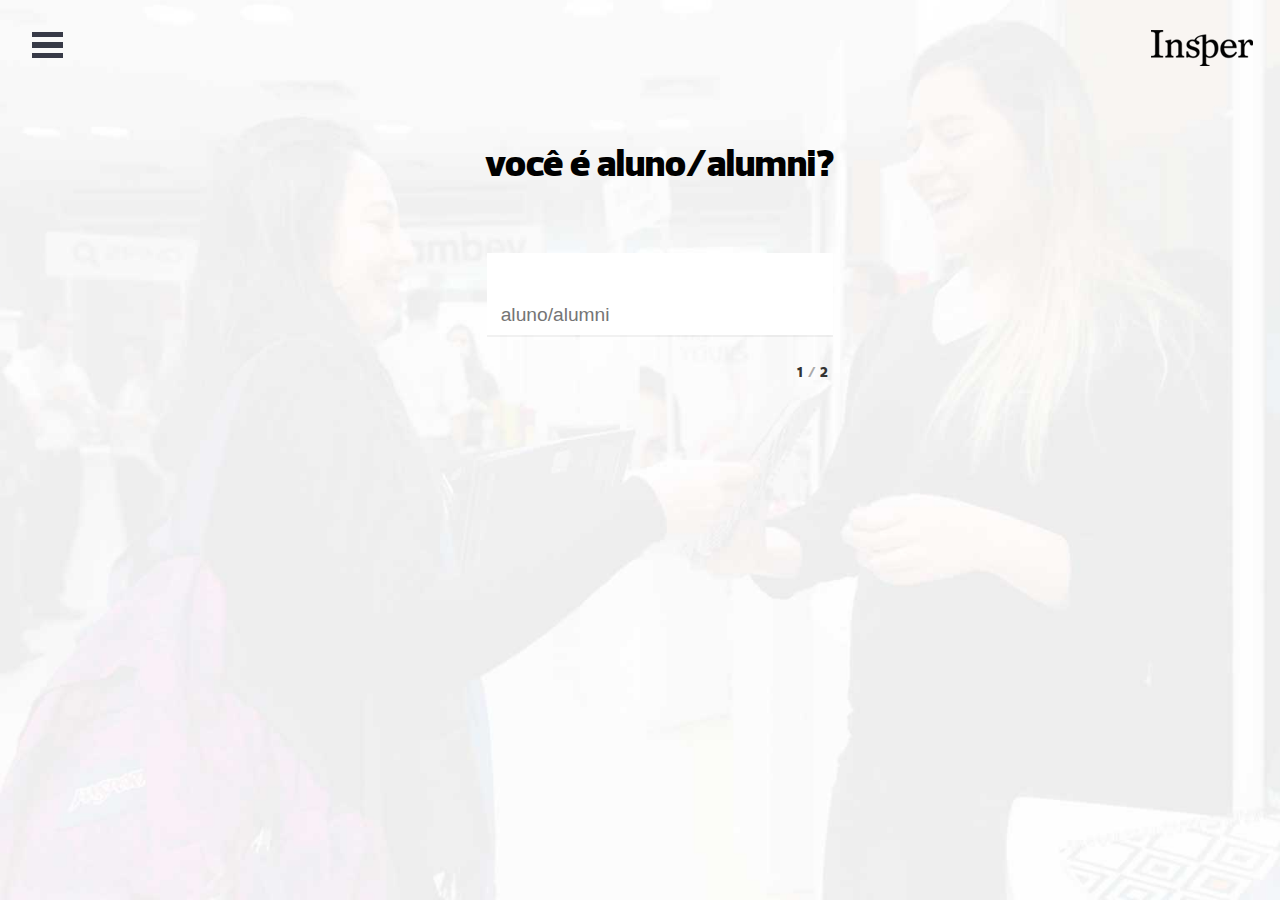
<file: index.html>
<!DOCTYPE html>
<html class="full" lang="en">
<!-- Make sure the <html> tag is set to the .full CSS class. Change the background image in the full.css file. -->

<head>

    <meta charset="utf-8">
    <meta http-equiv="X-UA-Compatible" content="IE=edge">
    <meta name="viewport" content="width=device-width, initial-scale=1">
    <meta name="description" content="">
    <meta name="author" content="">

    <title>Painel de Oportunidades Profissionais</title>

    <!-- Bootstrap Core CSS -->
    <link href="css/bootstrap.min.css" rel="stylesheet">

    <!-- Custom CSS -->
    <link href="css/full-image.css" rel="stylesheet">
    <link rel="stylesheet" type="text/css" href="css/normalize.css" />
	<script src="js/modernizr.custom.js"></script>
	<link rel="stylesheet" type="text/css" href="css/component.css" />
	<link rel="stylesheet" type="text/css" href="css/menu_elastic.css" />
	<script src="js/snap.svg-min.js"></script>

    <!-- HTML5 Shim and Respond.js IE8 support of HTML5 elements and media queries -->
    <!-- WARNING: Respond.js doesn't work if you view the page via file:// -->
    <!--[if lt IE 9]>
        <script src="https://oss.maxcdn.com/libs/html5shiv/3.7.0/html5shiv.js"></script>
        <script src="https://oss.maxcdn.com/libs/respond.js/1.4.2/respond.min.js"></script>
    <![endif]-->

</head>

<body>
<!-- Page Content -->
<div>
	<div class="menu-wrap">
		<nav class="menu">
			<div class="icon-list">
				<a href="index.html">home</a>
				<a href="painel.html">painel de oportunidades</a>
				<a href="javascript:history.go(-1)">voltar</a>
			</div>
		</nav>
		<button class="close-button" id="close-button">Close Menu</button>
		<div class="morph-shape" id="morph-shape" data-morph-open="M-1,0h101c0,0,0-1,0,395c0,404,0,405,0,405H-1V0z">
			<svg xmlns="http://www.w3.org/2000/svg" width="100%" height="100%" viewBox="0 0 100 800" preserveAspectRatio="none">
				<path d="M-1,0h101c0,0-97.833,153.603-97.833,396.167C2.167,627.579,100,800,100,800H-1V0z"/>
			</svg>
		</div>
	</div>
	<button class="menu-button" id="open-button">Open Menu</button>
	<div class="content-wrap">
	    <div class="row">
	    	<section>
	            <nav class="main-nav" role="navigation">
					<ul>
						<li class="menu-btn hover">
							<a class="nav-item">você é aluno/alumni?</a>
							<form id="theForm" class="simform" autocomplete="off">
								<div class="simform-inner">
									<ol class="questions">
										<li>
											<span><label for="q1"></label></span>
											<input id="q1" name="q1" type="text" placeholder="aluno/alumni"/>
										</li>
										<li>
											<span><label for="q2"></label></span>
											<input id="q2" name="q2" type="password" placeholder="senha"/>
										</li>
									</ol><!-- /questions -->
									<button class="submit" type="submit">Send answers</button>
									<div class="controls">
										<button class="next"></button>
										<div class="progress"></div>
										<span class="number">
											<span class="number-current"></span>
											<span class="number-total"></span>
										</span>
										<span class="error-message"></span>
									</div><!-- / controls -->
								</div><!-- /simform-inner -->
								<span class="final-message"></span>
							</form>
						</li>						
					</ul>
				</nav>
			</section>
	    </div>
	    <div class="row">
	    	<section id="home-aluno">
	    		<nav class="main-nav" role="navigation">
					<ul>
						<li class="menu-btn hover">
							<a class="nav-item">painel de oportunidades</a>
							<div class="info">
								<span>aqui você encontra oportunidades profissionais, vagas efetivas e estágio</span>
								<a class="button" href="painel.html">VEJA TODAS AS VAGAS</a>
							</div>
						</li>							
					</ul>
				</nav>
	    	</section>
	    </div>
	</div>
</div>
<div class="logo"><h1>Logo Insper</h1></div>


        <!-- /.row -->

    <!-- jQuery -->
    <script src="https://ajax.googleapis.com/ajax/libs/jquery/1.11.3/jquery.min.js"></script>

    <!-- Bootstrap Core JavaScript -->
    <script src="js/bootstrap.min.js"></script>
   	<script src="js/classie.js"></script>
   	<script src="js/jquery.mixitup.min.js"></script>
   	<script src="js/main.js"></script>
	<script src="js/stepsForm.js"></script>
	
		<script>

				$( ".hover" ).hover(function() {
	    			$( this ).toggleClass( "active" );
	  			});

			var current_fs, next_fs;

			var theForm = document.getElementById( 'theForm' );

			next_fs = $(this).parent().next();

			new stepsForm( theForm, {
				onSubmit : function( form ) {
					// hide form
					classie.addClass( theForm.querySelector( '.simform-inner' ), 'hide' );

					/*
					form.submit()
					or
					AJAX request (maybe show loading indicator while we don't have an answer..)
					*/
					primeira_div = $('.submit').closest('.row');
					primeira_div.addClass('hide');
					proxima_div = $('section').parent().next();
					proxima_div.show();
						
				}
			} );






	</script>

</body>

</html>
</file>
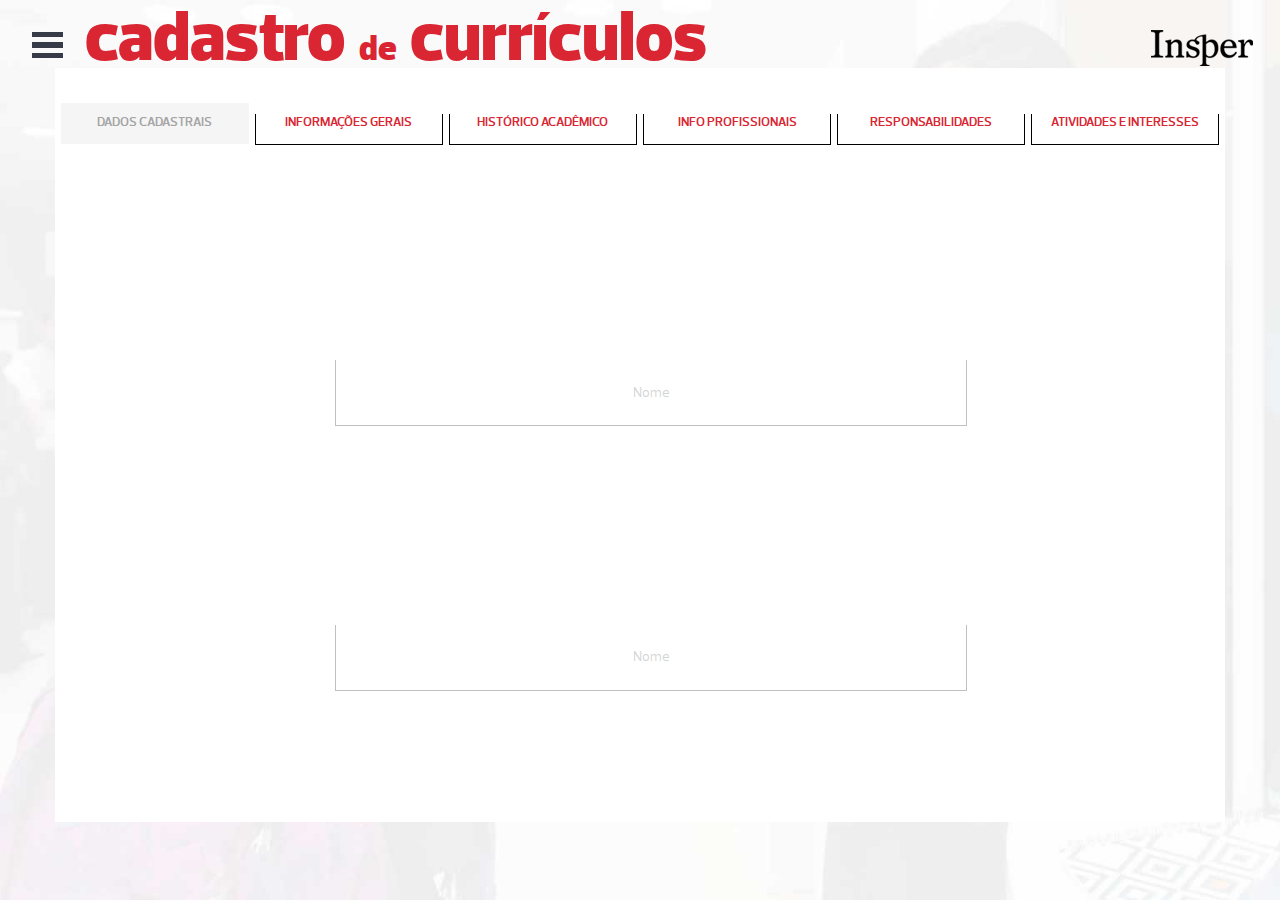
<file: cadastro.html>
<!DOCTYPE html>
<html class="full" lang="en">
<!-- Make sure the <html> tag is set to the .full CSS class. Change the background image in the full.css file. -->

<head>

    <meta charset="utf-8">
    <meta http-equiv="X-UA-Compatible" content="IE=edge">
    <meta name="viewport" content="width=device-width, initial-scale=1">
    <meta name="description" content="">
    <meta name="author" content="">

    <title>Painel de Oportunidades Profissionais</title>

    <!-- Bootstrap Core CSS -->
    <link href="css/bootstrap.min.css" rel="stylesheet">

    <!-- Custom CSS -->
    <link href="css/full-image.css" rel="stylesheet">
    <link rel="stylesheet" type="text/css" href="css/normalize.css" />
	<link rel="stylesheet" type="text/css" href="fonts/font-awesome-4.2.0/css/font-awesome.min.css" />
	<link rel="stylesheet" type="text/css" href="css/menu_elastic.css" />
	<script src="js/snap.svg-min.js"></script>

	<script src="js/modernizr.js"></script> <!-- Modernizr -->

    <!-- HTML5 Shim and Respond.js IE8 support of HTML5 elements and media queries -->
    <!-- WARNING: Respond.js doesn't work if you view the page via file:// -->
    <!--[if lt IE 9]>
        <script src="https://oss.maxcdn.com/libs/html5shiv/3.7.0/html5shiv.js"></script>
        <script src="https://oss.maxcdn.com/libs/respond.js/1.4.2/respond.min.js"></script>
    <![endif]-->

</head>

<body>
    <!-- Page Content -->
<div class="bo"> 
	<div class="menu-wrap">
		<nav class="menu">
			<div class="icon-list">
				<a href="index.html">home</a>
				<a href="painel.html">painel de oportunidades</a>
				<a href="cadastro.html">cadastro de currículo</a>
				<a href="javascript:history.go(-1)">voltar</a>
			</div>
		</nav>
		<button class="close-button" id="close-button">Close Menu</button>
		<div class="morph-shape" id="morph-shape" data-morph-open="M-1,0h101c0,0,0-1,0,395c0,404,0,405,0,405H-1V0z">
			<svg xmlns="http://www.w3.org/2000/svg" width="100%" height="100%" viewBox="0 0 100 800" preserveAspectRatio="none">
				<path d="M-1,0h101c0,0-97.833,153.603-97.833,396.167C2.167,627.579,100,800,100,800H-1V0z"/>
			</svg>
		</div>
	</div>
	<button class="menu-button" id="open-button">Open Menu</button>
	<div class="content-wrap">
		<div class="row">
			<section id="cadastro">
				<div class="container">
		    		<h2>cadastro <span>de</span> currículos</h2> 
	    			<ul id="progressbar">
						<li data-tab="tab-1" class="current">Dados Cadastrais</li>
						<li data-tab="tab-2">Informações Gerais</li>
						<li data-tab="tab-3">Histórico Acadêmico</li>
						<li data-tab="tab-4">Info Profissionais</li>
						<li data-tab="tab-5">Responsabilidades</li>
						<li data-tab="tab-6">Atividades e Interesses</li>
					</ul>
					<span class="normalize"></span>
					<fieldset id="tab-1" class="tab-content current">
						<input type="text" name="nome" placeholder="Nome" />
						<input type="text" name="nome" placeholder="Nome" />
						<input type="text" name="nome" placeholder="Nome" />
						<input type="text" name="nome" placeholder="Nome" />
						<input type="button" name="next" class="next action-button" value="Próximo" />
					</fieldset>
					<fieldset id="tab-2" class="tab-content">
						<input type="text" name="nome" placeholder="Nome" />
						<input type="text" name="email" placeholder="Email" />
						<input type="password" name="pass" placeholder="Password" />
						<input type="button" name="next" class="next action-button" value="Próximo" />
					</fieldset>
					<fieldset id="tab-3" class="tab-content">
						<input type="text" name="email" placeholder="Email" />
						<input type="password" name="pass" placeholder="Password" />
						<input type="password" name="cpass" placeholder="Confirm Password" />
						<input type="button" name="next" class="next action-button" value="Próximo" />
					</fieldset>
					<fieldset id="tab-4" class="tab-content">
						<input type="text" name="email" placeholder="Email" />
						<input type="password" name="pass" placeholder="Password" />
						<input type="password" name="cpass" placeholder="Confirm Password" />
						<input type="button" name="next" class="next action-button" value="Próximo" />
					</fieldset>
					<fieldset id="tab-5" class="tab-content">
						<input type="text" name="email" placeholder="Email" />
						<input type="password" name="pass" placeholder="Password" />
						<input type="password" name="cpass" placeholder="Confirm Password" />
						<input type="button" name="next" class="next action-button" value="Próximo" />
					</fieldset>
					<fieldset id="tab-6" class="tab-content">
						<input type="text" name="email" placeholder="Email" />
						<input type="password" name="pass" placeholder="Password" />
						<input type="password" name="cpass" placeholder="Confirm Password" />
						<input type="button" name="submit" class="next action-button" value="Próximo" />
					</fieldset>
			    </div>
			</section>
		</div>
	</div>
</div>
<div class="logo"><h1>Logo Insper</h1></div>
</body> 
   <!-- jQuery -->
    <script src="https://ajax.googleapis.com/ajax/libs/jquery/1.11.3/jquery.min.js"></script>
    <script src="http://thecodeplayer.com/uploads/js/jquery.easing.min.js" type="text/javascript"></script>
    <script src="js/jquery.mixitup.min.js"></script>
    <script src="js/classie.js"></script>
    <script src="js/main.js"></script>
    
    <!-- Bootstrap Core JavaScript -->
    <script src="js/bootstrap.min.js"></script>
	<script>
		$( ".hover" ).hover(function() {
			$( this ).toggleClass( "active" );
			});

		//jQuery time
var current_fs, next_fs;//fieldsets

$(".next").click(function(){
	
	// current_fs = $(this).parent();
	// next_fs = $(this).parent().next();
	
	// //activate next step on progressbar using the index of next_fs
	// $("#progressbar li").eq($("fieldset").index(next_fs)).addClass("current");
	// $("#progressbar li").eq($("fieldset").index(next_fs)).prev().addClass("valid");
	// $("#progressbar li").eq($("fieldset").index(next_fs)).prevAll().removeClass("current");
	


	
	
	// //hide the current fieldset
	
	// //show the next fieldset
	// next_fs.addClass('current');
	// next_fs.scrollTop('0');
	// current_fs.removeClass('current');
	if($(this).hasClass('valid')){ 
		nextFieldset($(this).parent());
		
	} else { 
		
		var vazios = $(this).siblings().filter(function() {
            return !this.value;
            }).get();

		var vaziosPosition = $(this).siblings().filter(function() {
            return !this.value;
            }).position().top;

		console.log(vaziosPosition);

		
		if(vazios.length) { 
			$('.current').animate({scrollTop:vaziosPosition}, '1000');
			$(vazios).addClass("error");
			$(vazios).first().focus();
			$(vazios).attr('placeholder','Você precisa preencher esse campo'); 
		}
		
	}

});




function nextFieldset(target) { 

	current_fs = target;
	next_fs = target.next();
	


	//activate next step on progressbar using the index of next_fs
	$("#progressbar li").eq($("fieldset").index(next_fs)).addClass("current");
	$("#progressbar li").eq($("fieldset").index(next_fs)).prev().addClass("valid");
	$("#progressbar li").eq($("fieldset").index(next_fs)).prevAll().removeClass("current");
	


	
	
	//hide the current fieldset
		next_fs.addClass('current');
		next_fs.scrollTop('0');
		current_fs.removeClass('current');

	//show the next fieldset
	

}



$(document).ready(function(){




		$('#progressbar li').click(function(){
			var tab_id = $(this).attr('data-tab');
		
		if($(this).hasClass('valid')){
			$('.tab-content').removeClass('current');
			$(this).addClass('current').siblings("li").removeClass('current');
			$("#"+tab_id).addClass('current');
			
		}
	})		
});





		$('fieldset.tab-content').each(function(){ 
			$(this).children('input').each(function( i ) {
				$(this).keydown(function(e){
					if (e.keyCode == 9) { 
						e.preventDefault();
					}
						if (e.keyCode == 13 || e.keyCode == 9) {
		    				var campos = $(this).val();
		    				if(campos != "") { 

							var nextInput = $(this).outerHeight( true ) * (i + 1);
							//console.log(nextInput)

		    				
		    		$(this).removeClass("error");
		    		$(this).removeAttr('placeholder','Você precisa preencher esse campo');
		    		$(this).addClass('valid');
		    		$(this).nextAll().removeAttr('disabled','true');
		    		$('.current').delay('slow').animate({scrollTop: nextInput}, 900);

		    		if($('.current').children('input:button').prev().hasClass('valid')) { 
		    			//console.log($(this));
		    			$(this).next().addClass('valid');
		    		}


		    		

				if ($(this).hasClass("released")) {
				  nextFieldset($(this).parent());

				} else if ( $( e.currentTarget ).is( ":button" )  && $(this).hasClass("valid") ) {
				  e.preventDefault();
				  nextFieldset($(this).parent());
				  $(this).removeClass('valid');
				} else {
				  e.preventDefault();
				  //console.log($(this));
				}

				
				$(this).next().focus();

				// if($('.next').hasClass('valid')){
				// 	 setTimeout(nextFieldset($(this).parent()), 10000);
					
					
				// } else { 
				// 	e.preventDefault();
				// 	$(this).next().focus();
				// }

		
				

		    		
		    	} else { 
		    		$(this).addClass("error");
		    		$(this).attr('placeholder','Você precisa preencher esse campo');
		    		$(this).nextAll().attr('disabled','true');
		    		  }
		    } 
		});
	});
});


    				
	
	

</script>
</body>
</html>
</file>
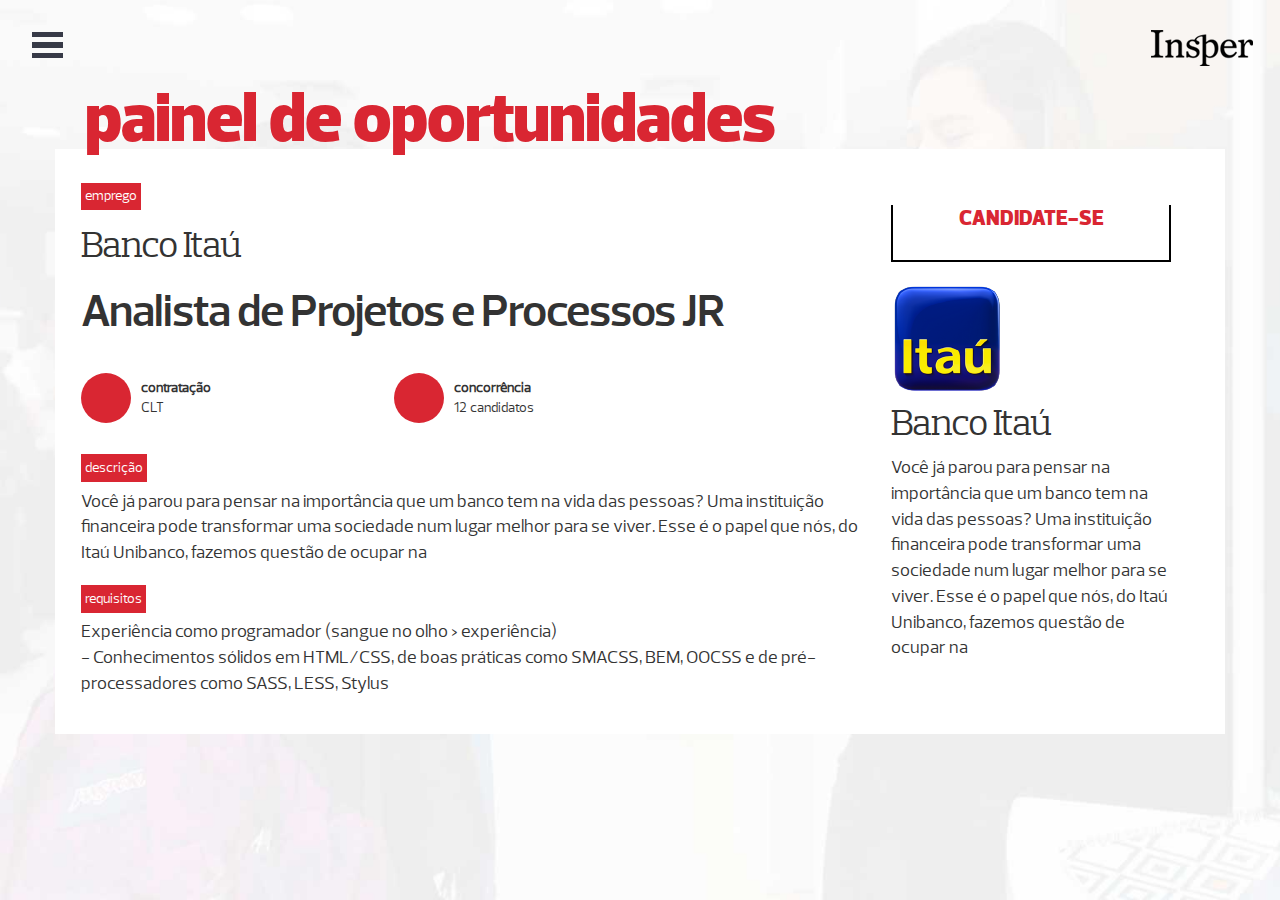
<file: vaga.html>
<!DOCTYPE html>
<html class="full" lang="en">
<!-- Make sure the <html> tag is set to the .full CSS class. Change the background image in the full.css file. -->

<head>

    <meta charset="utf-8">
    <meta http-equiv="X-UA-Compatible" content="IE=edge">
    <meta name="viewport" content="width=device-width, initial-scale=1">
    <meta name="description" content="">
    <meta name="author" content="">

    <title>Painel de Oportunidades Profissionais</title>

    <!-- Bootstrap Core CSS -->
    <link href="css/bootstrap.min.css" rel="stylesheet">

    <!-- Custom CSS -->
    <link href="css/full-image.css" rel="stylesheet">
    <link rel="stylesheet" type="text/css" href="css/normalize.css" />
	<link rel="stylesheet" type="text/css" href="fonts/font-awesome-4.2.0/css/font-awesome.min.css" />
	<link rel="stylesheet" type="text/css" href="css/menu_elastic.css" />
	<script src="js/snap.svg-min.js"></script>

	<script src="js/modernizr.js"></script> <!-- Modernizr -->

    <!-- HTML5 Shim and Respond.js IE8 support of HTML5 elements and media queries -->
    <!-- WARNING: Respond.js doesn't work if you view the page via file:// -->
    <!--[if lt IE 9]>
        <script src="https://oss.maxcdn.com/libs/html5shiv/3.7.0/html5shiv.js"></script>
        <script src="https://oss.maxcdn.com/libs/respond.js/1.4.2/respond.min.js"></script>
    <![endif]-->

</head>

<body>
    <!-- Page Content -->
<div class="bo"> 
	<div class="menu-wrap">
		<nav class="menu">
			<div class="icon-list">
				<a href="index.html">home</a>
				<a href="painel.html">painel de oportunidades</a>
				<a href="javascript:history.go(-1)">voltar</a>
			</div>
		</nav>
		<button class="close-button" id="close-button">Close Menu</button>
		<div class="morph-shape" id="morph-shape" data-morph-open="M-1,0h101c0,0,0-1,0,395c0,404,0,405,0,405H-1V0z">
			<svg xmlns="http://www.w3.org/2000/svg" width="100%" height="100%" viewBox="0 0 100 800" preserveAspectRatio="none">
				<path d="M-1,0h101c0,0-97.833,153.603-97.833,396.167C2.167,627.579,100,800,100,800H-1V0z"/>
			</svg>
		</div>
	</div>
	<button class="menu-button" id="open-button">Open Menu</button>
	<div class="content-wrap">
		<div class="row">
			<section id="vaga">
				<div class="container">
		    		<h2>painel <span>de</span> oportunidades</h2> 
		    			<div class="vacation">
		    				<span>Emprego</span>
		    				<h4>Banco Itaú</h4>
		    				<h3>Analista de Projetos e Processos JR</h3>
		    				<ul>
		    					<li><div class="icon"></div><div class="value"><strong>contratação</strong>CLT</div></li>
		    					<li><div class="icon"></div><div class="value"><strong>concorrência</strong>12 candidatos</div></li>
		    				</ul>
		    				<i class="normalize"><!----></i>
		    				<span>descrição</span>
		    				<p>Você já parou para pensar na importância que um banco tem na vida das pessoas? Uma instituição financeira pode transformar uma sociedade num lugar melhor para se viver. Esse é o papel que nós, do Itaú Unibanco, fazemos questão de ocupar na</p>
		    				<span>requisitos</span>
		    				<p>Experiência como programador (sangue no olho > experiência)<br>- Conhecimentos sólidos em HTML/CSS, de boas práticas como SMACSS, BEM, OOCSS e de pré-processadores como SASS, LESS, Stylus</p>
		    			</div>
		    			<div class="historic">
		    				<a href="#">candidate-se</a><br>
		    				<img src="uploads/empresas/itau.png" />
		    				<h4>Banco Itaú</h4>
		    				<p>Você já parou para pensar na importância que um banco tem na vida das pessoas? Uma instituição financeira pode transformar uma sociedade num lugar melhor para se viver. Esse é o papel que nós, do Itaú Unibanco, fazemos questão de ocupar na</p>
		    			</div>
		    		</div>
		    	</section>
		    </div>
		</div>
	</div>
</div>
<div class="logo"><h1>Logo Insper</h1></div>
</body>    <!-- jQuery -->
    <script src="https://ajax.googleapis.com/ajax/libs/jquery/1.11.3/jquery.min.js"></script>

    <!-- Bootstrap Core JavaScript -->
    <script src="js/bootstrap.min.js"></script>
    <script src="http://thecodeplayer.com/uploads/js/jquery.easing.min.js" type="text/javascript"></script>
    <script src="js/jquery.mixitup.min.js"></script>
    <script src="js/classie.js"></script>
	<script src="js/main.js"></script> <!-- Resource jQuery -->
   	
	
		<script>
			$( ".hover" ).hover(function() {
    			$( this ).toggleClass( "active" );
  			});

  			


  			//jQuery time
// var current_fs, next_fs, previous_fs; //fieldsets
// var left, opacity, scale; //fieldset properties which we will animate
// var animating; //flag to prevent quick multi-click glitches

// $(".nextious").click(function(){
// 	if(animating) return false;
// 	animating = true;
	
// 	current_fs = $(this).siblings();
	
// 	next_fs = $(this).siblings().next();
	
// 	//activate next step on progressbar using the index of next_fs
	
// 	//show the next fieldset
// 	next_fs.show(); 
// 	//hide the current fieldset with style
// 	current_fs.animate({opacity: 0}, {
// 		step: function(now, mx) {
// 			//as the opacity of current_fs reduces to 0 - stored in "now"
// 			//1. scale current_fs down to 80%
// 			scale = 1 - (1 - now) * 0.2;
// 			//2. bring next_fs from the right(50%)
// 			left = (now * 50)+"%";
// 			//3. increase opacity of next_fs to 1 as it moves in
// 			opacity = 1 - now;
// 			current_fs.css({'transform': 'scale('+scale+')'});
// 			next_fs.css({'left': left, 'opacity': opacity});
// 		}, 
// 		duration: 50, 
// 		complete: function(){
// 			current_fs.hide();
// 			animating = false;
// 		}, 
// 		//this comes from the custom easing plugin
// 		easing: 'swing'
// 	});
// });

// $(".previous").click(function(){
// 	if(animating) return false;
// 	animating = true;
	
// 	current_fs = $(this).siblings();
// 	prev_fs = $(this).siblings().prev();
	
	
// 	//show the previous fieldset
// 	previous_fs.show(); 
// 	//hide the current fieldset with style
// 	current_fs.animate({opacity: 0}, {
// 		step: function(now, mx) {
// 			//as the opacity of current_fs reduces to 0 - stored in "now"
// 			//1. scale previous_fs from 80% to 100%
// 			scale = 0.8 + (1 - now) * 0.2;
// 			//2. take current_fs to the right(50%) - from 0%
// 			left = ((1-now) * 50)+"%";
// 			//3. increase opacity of previous_fs to 1 as it moves in
// 			opacity = 1 - now;
// 			current_fs.css({'left': left});
// 			previous_fs.css({'transform': 'scale('+scale+')', 'opacity': opacity});
// 		}, 
// 		duration: 50, 
// 		complete: function(){
// 			current_fs.hide();
// 			animating = false;
// 		}, 
// 		//this comes from the custom easing plugin
// 		easing: 'swing'
// 	});
// });





		</script>



</body>

</html>
</file>
<file: css/full-image.css>
/* This stylesheet generated by Transfonter (http://transfonter.org) */

@font-face {
	font-family: 'webfonts/PreloSlab-SemiBold';
	src: url('webfonts/PreloSlab-SemiBold.eot');
	src: url('webfonts/PreloSlab-SemiBold.eot?#iefix') format('embedded-opentype'),
		url('webfonts/PreloSlab-SemiBold.woff') format('woff'),
		url('webfonts/PreloSlab-SemiBold.ttf')  format('truetype');
	font-weight: bold;
	font-style: normal;
}

@font-face {
	font-family: 'webfonts/Prelo-BookItalic';
	src: url('webfonts/Prelo-BookItalic.eot');
	src: url('webfonts/Prelo-BookItalic.eot?#iefix') format('embedded-opentype'),
		url('webfonts/Prelo-BookItalic.woff') format('woff'),
		url('webfonts/Prelo-BookItalic.ttf')  format('truetype');
	font-weight: normal;
	font-style: italic;
}

@font-face {
	font-family: 'webfonts/PreloSlab-SemiBoldItalic';
	src: url('webfonts/PreloSlab-SemiBoldItalic.eot');
	src: url('webfonts/PreloSlab-SemiBoldItalic.eot?#iefix') format('embedded-opentype'),
		url('webfonts/PreloSlab-SemiBoldItalic.woff') format('woff'),
		url('webfonts/PreloSlab-SemiBoldItalic.ttf')  format('truetype');
	font-weight: bold;
	font-style: italic;
}

@font-face {
	font-family: 'webfonts/Prelo-Black';
	src: url('webfonts/Prelo-Black.eot');
	src: url('webfonts/Prelo-Black.eot?#iefix') format('embedded-opentype'),
		url('webfonts/Prelo-Black.woff') format('woff'),
		url('webfonts/Prelo-Black.ttf')  format('truetype');
	font-weight: 900;
	font-style: normal;
}

@font-face {
	font-family: 'webfonts/Prelo-Book';
	src: url('webfonts/Prelo-Book.eot');
	src: url('webfonts/Prelo-Book.eot?#iefix') format('embedded-opentype'),
		url('webfonts/Prelo-Book.woff') format('woff'),
		url('webfonts/Prelo-Book.ttf')  format('truetype');
	font-weight: normal;
	font-style: normal;
}

@font-face {
	font-family: 'webfonts/PreloSlab-Book';
	src: url('webfonts/PreloSlab-Book.eot');
	src: url('webfonts/PreloSlab-Book.eot?#iefix') format('embedded-opentype'),
		url('webfonts/PreloSlab-Book.woff') format('woff'),
		url('webfonts/PreloSlab-Book.ttf')  format('truetype');
	font-weight: normal;
	font-style: normal;
}

@font-face {
	font-family: 'webfonts/Prelo-SemiBoldItalic';
	src: url('webfonts/Prelo-SemiBoldItalic.eot');
	src: url('webfonts/Prelo-SemiBoldItalic.eot?#iefix') format('embedded-opentype'),
		url('webfonts/Prelo-SemiBoldItalic.woff') format('woff'),
		url('webfonts/Prelo-SemiBoldItalic.ttf')  format('truetype');
	font-weight: bold;
	font-style: italic;
}

@font-face {
	font-family: 'webfonts/PreloSlab-BlackItalic';
	src: url('webfonts/PreloSlab-BlackItalic.eot');
	src: url('webfonts/PreloSlab-BlackItalic.eot?#iefix') format('embedded-opentype'),
		url('webfonts/PreloSlab-BlackItalic.woff') format('woff'),
		url('webfonts/PreloSlab-BlackItalic.ttf')  format('truetype');
	font-weight: 900;
	font-style: italic;
}

@font-face {
	font-family: 'webfonts/Prelo-BlackItalic';
	src: url('webfonts/Prelo-BlackItalic.eot');
	src: url('webfonts/Prelo-BlackItalic.eot?#iefix') format('embedded-opentype'),
		url('webfonts/Prelo-BlackItalic.woff') format('woff'),
		url('webfonts/Prelo-BlackItalic.ttf')  format('truetype');
	font-weight: 900;
	font-style: italic;
}

@font-face {
	font-family: 'webfonts/PreloSlab-Black';
	src: url('webfonts/PreloSlab-Black.eot');
	src: url('webfonts/PreloSlab-Black.eot?#iefix') format('embedded-opentype'),
		url('webfonts/PreloSlab-Black.woff') format('woff'),
		url('webfonts/PreloSlab-Black.ttf')  format('truetype');
	font-weight: 900;
	font-style: normal;
}

@font-face {
	font-family: 'webfonts/PreloSlab-BookItalic';
	src: url('webfonts/PreloSlab-BookItalic.eot');
	src: url('webfonts/PreloSlab-BookItalic.eot?#iefix') format('embedded-opentype'),
		url('webfonts/PreloSlab-BookItalic.woff') format('woff'),
		url('webfonts/PreloSlab-BookItalic.ttf')  format('truetype');
	font-weight: normal;
	font-style: italic;
}

@font-face {
	font-family: 'webfonts/Prelo-SemiBold';
	src: url('webfonts/Prelo-SemiBold.eot');
	src: url('webfonts/Prelo-SemiBold.eot?#iefix') format('embedded-opentype'),
		url('webfonts/Prelo-SemiBold.woff') format('woff'),
		url('webfonts/Prelo-SemiBold.ttf')  format('truetype');
	font-weight: bold;
	font-style: normal;
}

@font-face {
	font-weight: normal;
	font-style: normal;
	font-family: 'icomoon';
	src:url('webfonts/../fonts/icomoon/icomoon.eot?-9heso');
	src:url('webfonts/../fonts/icomoon/icomoon.eot?#iefix-9heso') format('embedded-opentype'),
		url('webfonts/../fonts/icomoon/icomoon.woff?-9heso') format('woff'),
		url('webfonts/../fonts/icomoon/icomoon.ttf?-9heso') format('truetype'),
		url('webfonts/../fonts/icomoon/icomoon.svg?-9heso#icomoon') format('svg');
}

 * {box-sizing: border-box;-webkit-transition: all 0.2s;-moz-transition: all 0.2s;-ms-transition: all 0.2s;-o-transition: all 0.2s;transition: all 0.2s;}

 *, *:before, *:after {
  box-sizing: inherit;
}

 &:focus {
    outline: 0;
  }

 a{ text-decoration: none;}

body {
	margin-top: 50px;
	margin-bottom: 50px;
	background: none;
	font-family: 'webfonts/Prelo-Black',verdana,sans-serif;
	height: 100%;
}

.logo {
	position: fixed;
	z-index: 1000;
	margin: .1em;
	padding: 0;
	width: 2.5em;
	height: 2.25em;
	border: none;
	text-indent: 2.5em;
	font-size: 1.5em;
	color: transparent;
	background: transparent;
	top: 0;
	right: 25px;
}
.logo h1{background-image: url('../uploads/insper-preto.png');width:102px;height: 36px;background-position:center center;float:right;background-repeat: no-repeat;text-indent: -9999px;}


.menu-button{ position: fixed;bottom: 0;z-index: 1000;margin: 1em;padding: 0;width: 2.5em;height: 2.25em;border: none;font-size: 1.5em;color: #373a47;background: transparent;}

.full {
  background: url('../uploads/bg-site.jpg') no-repeat center center fixed; 
  -webkit-background-size: cover;
  -moz-background-size: cover;
  -o-background-size: cover;
  background-size: cover;
}

.active{display: block;}

.row{height: 100vh;overflow: hidden;}

div.row:not(:first-of-type) {display: none;}

.normalize{display:block;clear:both;width:1px;height:0px;overflow:hidden;}/* Clear fix */



/* MENU */
.main-nav {z-index: 1;width: 100%;}
.main-nav li.menu-btn{list-style:none;box-sizing: border-box;width:34%;position: relative;display: block;margin: 0 auto;}
.main-nav li.active{background: white;}
.main-nav li a.nav-item{text-transform: lowercase;text-decoration: none;font-size: 3vw;text-align:center;margin:30% auto 0%;padding:5%;color: #000000;display:block;line-height: .8em;}
.main-nav li.active a.nav-item{margin:15% auto 20%;}
.main-nav li a span{font-size:50%;}
.main-nav li.active a.nav-item{color:#D92632;}
.main-nav li.active .simform{opacity: 1;}


/* HOME */

#home-aluno .info{ opacity: 0; padding:10%;text-align: center;}
#home-aluno li.active .info{opacity: 1;}
#home-aluno .info span{font-family: 'webfonts/Prelo-BookItalic',verdana,sans-serif;font-size: 1.5em;} 
#home-aluno .button{text-decoration: none;display: block;width: 100%;border-bottom:2px solid #000000;border-top:0px solid #ffffff;border-left:2px solid #000000;border-right:2px solid #000000;color: #D92632;text-align: center;margin:80px 0px 0px;padding:0px 0px 25px;font-size:1.5em;text-transform: uppercase;}
#home-aluno .button:hover{border:0;background-color: #D92632;color:#ffffff;padding:25px;}


/*PAINEL*/

#painel .container{padding:0;background-color: #ffffff;display: block;position: relative;margin:7.5vh auto;}
#painel h2{font-size: 5em;top:-65px;left:30px;margin:0;position:absolute;letter-spacing: -.10px;color: #D92632;z-index: 2;}
#painel h2 span{font-size: .5em;}

#painel .filter{height:22%;background-color:#F5F5F5;margin:0;}


/* FILTRO */

#painel .filter {margin:0px;position: relative;z-index: 1;}
#painel .filter hr{margin:5px 50px;}
#painel .filter .cd-tab-filter-wrapper{line-height: 55px;width: 60%;}
#painel .filter li{ list-style: none;display: inline-block;margin:.5%;}
#painel .filter li{font-family: 'webfonts/Prelo-SemiBold',verdana,sans-serif;color: #A4A4A4;font-size: 20px;}
#painel .filter li label{font-family: 'webfonts/PreloSlab-Book',verdana,sans-serif;font-size:12px;color: #000000;}
#painel .filter input,label{vertical-align: text-bottom;height: 10px;line-height: 17px;}
#painel .filter li.filter a:focus{font-weight: bold;}





/* VAGAS */
#painel .vacations ul{width: 100%;margin:0 auto;padding:0;position: relative;}
#painel .vacations a.action-button{font-family: 'webfonts/Prelo-Book',verdana,sans-serif;font-size:40px;position: absolute;text-decoration:none;color:#58595B;display: block;width:35px;height: 35px;border-radius:50%;background: #F1F2F2;top:60%;line-height:27px;text-align: center;cursor: pointer;margin:auto;top:0;bottom: 0;}
#painel .vacations a.action-button:hover{background: #D92632;height: 45px;width: 45px;line-height:38px;color:#ffffff;}
#painel .vacations a.previous{left:1.5%;}
#painel .vacations a.nextious{right:1.5%;}



#painel .vacations ul{padding: 0;text-align: justify;}
#painel .vacations li{box-sizing: border-box;width: 30%;margin:1.5%;list-style:none;display: none;-webkit-transition: all 0s;-moz-transition: all 0s;-ms-transition: all 0s;-o-transition: all 0s;transition: all 0s;}
#painel .vacations ul li .conteudo{ padding:20px;}
#painel .vacations ul li .doadora{ background: url('webfonts/../uploads/selo-doadora.png') no-repeat right 20px;}
#painel .vacations ul li .doadora h3{width: 70%;text-align: left;}
#painel .vacations ul li:hover{background-image: -webkit-repeating-linear-gradient(135deg, rgba(0,0,0,.1), rgba(0,0,0,.1) 1px, transparent 2px, transparent 2px, rgba(0,0,0,.1) 3px);
  background-image: -moz-repeating-linear-gradient(135deg, rgba(0,0,0,.1), rgba(0,0,0,.1) 1px, transparent 2px, transparent 2px, rgba(0,0,0,.1) 3px);
  background-image: -o-repeating-linear-gradient(135deg, rgba(0,0,0,.1), rgba(0,0,0,.1) 1px, transparent 2px, transparent 2px, rgba(0,0,0,.1) 3px);
  background-image: repeating-linear-gradient(135deg, rgba(0,0,0,.1), rgba(0,0,0,.1) 1px, transparent 2px, transparent 2px, rgba(0,0,0,.1) 3px);
  -webkit-background-size: 4px 4px;
  -moz-background-size: 4px 4px;
  background-size: 4px 4px;border:1px solid #A4A4A4;box-sizing: border-box;}


#painel .vacations li h4{margin-bottom:5px;font-size: 16px;font-family: 'webfonts/PreloSlab-Book',verdana,sans-serif;}
#painel .vacations li h3{margin-top:5px;font-size: 20px;font-family:'webfonts/PreloSlab-SemiBold',verdana,sans-serif;text-align: inherit;}
#painel .vacations li h5{margin-top:5px;font-size: 14px;font-family:'webfonts/PreloSlab-Book',verdana,sans-serif;}

#painel .vacations li hr{ height: 3px;background-color:#444444;width: 10%;margin-left:0;}
#painel .vacations li .date{ font-family: 'webfonts/Prelo-Book',verdana,sans-serif; }
#painel .vacations .cd-fail-message{display: none;text-align: center;padding:20% 0%;font-family:'webfonts/PreloSlab-Book',verdana,sans-serif;}

#painel .vacations .btn{text-decoration: none;display: block;width: 100%;color: #D92632;font-family:'webfonts/Prelo-SemiBold',verdana,sans-serif;text-align: center;margin:0 auto;padding:0px 15px 15px;font-size:1.5em;text-transform: uppercase;}
#painel .vacations .btn:hover { border:0;background-color: #F5F5F5;color:#A4A4A4;padding-top:15px; }


/* VAGA */
#vaga .container{padding:2%;background-color: #ffffff;display: block;position: relative;margin:16.5vh auto;box-sizing: border-box;}

#vaga .vacation{width: 70%;float: left;box-sizing: border-box;}
#vaga .vacation ul{padding: 0;}
#vaga .vacation li{box-sizing: border-box;padding:3% 0%;width: 40%;float: left;list-style: none;font-family:'webfonts/Prelo-Book',verdana,sans-serif;}
#vaga .vacation li div.icon{display: table-cell;background-color:#D92632;border-radius: 50%;width: 50px;height: 50px;vertical-align: middle;margin:10px;}
#vaga .vacation li div.value{display: table-cell;vertical-align: middle;padding-left: 10px;}
#vaga .vacation li strong{display: block;}
#vaga .vacation span{padding:.5%;margin:1% 0%;font-family:'webfonts/Prelo-Book',verdana,sans-serif;text-transform:lowercase;background-color:#D92632;color: #ffffff;display: inline-block;}
#vaga h2{font-size: 5em;top:-65px;left:30px;margin:0;position:absolute;letter-spacing: -1px;color: #D92632;z-index: 2;}
#vaga h3{font-size:46px;font-family: 'webfonts/Prelo-SemiBold',verdana,sans-serif;letter-spacing: -1px;}
#vaga h4{font-size:37px;font-family: 'webfonts/PreloSlab-Book',verdana,sans-serif;letter-spacing: -1px;}
#vaga p{font-size: 18px;font-family: 'webfonts/Prelo-Book',verdana,sans-serif;}

#vaga .historic{width:25%;box-sizing: border-box;float: left;margin:0 2.5%;}

#vaga .historic a{text-decoration: none;display: block;width: 100%;border-bottom:2px solid #000000;border-top:0px solid #ffffff;border-left:2px solid #000000;border-right:2px solid #000000;color: #D92632;text-align: center;margin:30px 0px 0px;padding:0px 0px 25px;font-size:1.5em;text-transform: uppercase;}
#vaga .historic a:hover{border:0;background-color: #D92632;color:#ffffff;padding:25px;}


/* CADASTRO */

#cadastro .container{padding:0;background-color: #ffffff;display: block;position: relative;margin:7.5vh auto;}

#cadastro h2{font-size: 5em;top:-65px;left:30px;margin:0;position:absolute;letter-spacing: -.10px;color: #D92632;z-index: 2;}
#cadastro h2 span{font-size: .5em;}


#cadastro #progressbar{counter-reset: step;width: 100%;margin:0 auto;padding:0;text-align: center;}
#cadastro #progressbar li{width:calc(100% / 6.2);display:inline-block;list-style: none;padding:0% 1% 1%;text-align:center;box-sizing:border-box;text-transform: uppercase;font-size: .9em;color:#D92632;font-family: 'webfonts/Prelo-SemiBold',verdana,sans-serif;border:1px solid #000000;border-top: 0px;margin:3% .1% 1%;cursor: pointer;}
#cadastro #progressbar li:hover{padding: 1%;border: 0;background-color:#D92632;color:#ffffff !important;}

#progressbar li:before {content: counter(step);counter-increment: step;display: none;}

#progressbar li:first-child:after {
	/*connector not needed before the first step*/
	content: none; 
}

#progressbar li.current{background: #F5F5F5;color: #A4A4A4 !important;padding: 1% !important;border: 0 !important;}

#progressbar li.current.valid{background: #F5F5F5;}
#progressbar li.valid{background: #ffffff;border-bottom:2px solid #27AE60 !important;border-left: 0 !important;border-right: 0 !important;color: #A4A4A4 !important;padding: 1% !important;margin:0 !important;}


#cadastro{position: relative;}

#cadastro fieldset{width:100%;border:0;top:0px;transform: scale(0);transition: all .666s;}
#cadastro fieldset.tab-content{display: none;}
#cadastro fieldset.current{left:0;top:0;display: block;opacity: 1;transform: scale(1);transition: all .666s;height: 650px;overflow-y: scroll;}


#cadastro fieldset.current input{text-align:center;opacity:.3;font-family: 'webfonts/Prelo-Book',verdana,sans-serif;border:0;border-left:1px solid #333333;border-right:1px solid #333333;border-bottom:1px solid #333333;padding:2%;display: block;margin:17% auto 0%;box-sizing:border-box;width: 54%;top:0;left:0;position: relative;}
#cadastro fieldset.current input:focus{ outline: none; -webkit-appearance: none;opacity: 1;}
#cadastro fieldset.current input.next{margin:17% auto;}
#cadastro fieldset.current input.valid{ border-color: #27AE60;border-width: 3px;background-color: #27AE60;color:#ffffff;}

#cadastro fieldset.current input{-webkit-appearance: none;}
#cadastro fieldset.current input.error{color:#fff;border-color:red;background-color: #D92632;}
#cadastro fieldset.current input.error::-webkit-input-placeholder{color:white !important;text-transform: uppercase;}
</file>
<file: css/component.css>
@font-face {
	font-weight: normal;
	font-style: normal;
	font-family: 'icomoon';
	src:url('../fonts/icomoon/icomoon.eot?-9heso');
	src:url('../fonts/icomoon/icomoon.eot?#iefix-9heso') format('embedded-opentype'),
		url('../fonts/icomoon/icomoon.woff?-9heso') format('woff'),
		url('../fonts/icomoon/icomoon.ttf?-9heso') format('truetype'),
		url('../fonts/icomoon/icomoon.svg?-9heso#icomoon') format('svg');
}

.simform {
	position: relative;
	margin: 0 auto;
	padding: 2em 0;
	max-width: 860px;
	width: 80%;
	text-align: left;
	font-size: 2.5em;
}

.simform .submit {
	display: none;
}

/* Question list style */
.simform ol {
	margin: 0;
	padding: 0;
	list-style: none;
	position: relative;
	-webkit-transition: height 0.4s;
	transition: height 0.4s;
}

.simform ol:before {
	content: '';
	background-color: rgba(255,255,255,1);
	position: absolute;
	left: 0;
	bottom: 0;
	width: 100%;
	height: 2.35em;
}

.questions li {
	z-index: 100;
	position: relative;
	visibility: hidden;
	height: 0;
	-webkit-transition: visibility 0s 0.4s, height 0s 0.4s;
	transition: visibility 0s 0.4s, height 0s 0.4s;
}

.questions li.current,
.no-js .questions li {
	visibility: visible;
	height: auto;
	-webkit-transition: none;
	transition: none;
}

/* Labels */
.questions li > span {
	display: block;
	overflow: hidden;
}

.questions li > span label {
	display: block;
	-webkit-transition: -webkit-transform 0.4s;
	transition: transform 0.4s;
	-webkit-transform: translateY(-100%);
	transform: translateY(-100%);
}

.questions li.current > span label,
.no-js .questions li > span label {
	-webkit-transition: none;
	transition: none;
	-webkit-transform: translateY(0);
	transform: translateY(0);
}

.show-next .questions li.current > span label {
	-webkit-animation: moveUpFromDown 0.4s both;
	animation: moveUpFromDown 0.4s both;
}

@-webkit-keyframes moveUpFromDown {
	from { -webkit-transform: translateY(100%); }
	to { -webkit-transform: translateY(0); }
}

@keyframes moveUpFromDown {
	from { -webkit-transform: translateY(100%); transform: translateY(100%); }
	to { -webkit-transform: translateY(0); transform: translateY(0); }
}

/* Input field */
.questions input {
	display: block;
	margin: 0.3em 0 0 0;
	padding: 0.5em 1em 0.5em 0.7em;
	width: 80%;
	border: none;
	background: transparent;
	color: rgba(0,0,0,0.8);
	font-size: 1.5vw;
	line-height: 1;
	opacity: 0;
	-webkit-transition: opacity 0.3s;
	transition: opacity 0.3s;
	font-family: 'PreloSlab-Book',verdana,sans-serif;
}

.questions .current input,
.no-js .questions input {
	opacity: 1;
}

.questions input:focus,
.simform button:focus {
	outline: none;
}

/* Next question button */
.next {
	position: absolute;
	right: 0;
	bottom: 2.75em; /* padding-bottom of form plus progress bar height */
	display: block;
	padding: 0;
	width: 2em;
	height: 2em;
	border: none;
	background: none;
	color: rgba(0,0,0,0.4);
	text-align: center;
	opacity: 0;
	z-index: 100;
	cursor: pointer;
	-webkit-transition: -webkit-transform 0.3s, opacity 0.3s;
	transition: transform 0.3s, opacity 0.3s;
	-webkit-transform: translateX(-20%);
	transform: translateX(-20%);
	pointer-events: none;
	-webkit-tap-highlight-color: rgba(0, 0, 0, 0);
}

.next:hover {
	color: rgba(0,0,0,0.5);
}

.next::after {
	position: absolute;
	top: 0;
	left: 0;
	width: 100%;
	height: 100%;
	content: "\e600";
	text-transform: none;
	font-weight: normal;
	font-style: normal;
	font-variant: normal;
	font-family: 'icomoon';
	line-height: 2;
	speak: none;
	-webkit-font-smoothing: antialiased;
	-moz-osx-font-smoothing: grayscale;
}

.next.show {
	opacity: 1;
	-webkit-transform: translateX(0);
	transform: translateX(0);
	pointer-events: auto;
}

/* Progress bar */
.simform .progress {
	width: 0%;
	height: 0.05em;
	background: rgba(0,0,0,0.3);
	-webkit-transition: width 0.4s ease-in-out;
	transition: width 0.4s ease-in-out;
}

.simform .progress::before {
	position: absolute;
	top: auto;
	width: 100%;
	height: inherit;
	background: rgba(0,0,0,0.05);
	content: '';
}

/* Number indicator */
.simform .number {
	position: absolute;
	right: 0;
	overflow: hidden;
	margin: 0.4em 0;
	width: 3em;
	font-weight: 700;
	font-size: 0.4em;
}

.simform .number:after {
	position: absolute;
	left: 50%;
	content: '/';
	opacity: 0.4;
	-webkit-transform: translateX(-50%);
	transform: translateX(-50%);
}

.simform .number span {
	float: right;
	width: 40%;
	text-align: center;
}

.simform .number .number-current {
	float: left;
}

.simform .number-next {
	position: absolute;
	left: 0;
}

.simform.show-next .number-current {
	-webkit-transition: -webkit-transform 0.4s;
	transition: transform 0.4s;
	-webkit-transform: translateY(-100%);
	transform: translateY(-100%);
}

.simform.show-next .number-next {
	-webkit-animation: moveUpFromDown 0.4s both;
	animation: moveUpFromDown 0.4s both;
}

/* Error and final message */
.simform .error-message,
.simform .final-message {
	position: absolute;
	visibility: hidden;
	opacity: 0;
	-webkit-transition: opacity 0.4s;
	transition: opacity 0.4s;
}

.simform .error-message {
	padding: 0.4em 3.5em 0 0;
	width: 100%;
	color: rgba(0,0,0,0.7);
	font-style: italic;
	font-size: 0.4em;
}

.final-message {
	top: 50%;
	left: 0;
	padding: 0.5em;
	width: 100%;
	text-align: center;
	-webkit-transform: translateY(-50%);
	transform: translateY(-50%);
}

.error-message.show,
.final-message.show {
	visibility: visible;
	opacity: 1;
}

.final-message.show {
	-webkit-transition-delay: 0.5s;
	transition-delay: 0.5s;
}

/* Final hiding of form / showing message */
.simform-inner.hide {
	visibility: hidden;
	opacity: 0;
	-webkit-transition: opacity 0.3s, visibility 0s 0.3s;
	transition: opacity 0.3s, visibility 0s 0.3s;
}

/* No JS Fallback */
.no-js .simform {
	font-size: 1.75em;
}

.no-js .questions li {
	padding: 0 0 2em;
}

.no-js .simform .submit {
	display: block;
	float: right;
	padding: 10px 20px;
	border: none;
	background: rgba(0,0,0,0.3);
	color: rgba(0,0,0,0.4);
}

.no-js .simform .controls {
	display: none;
}
</file>
<file: css/menu_elastic.css>
.menu-wrap a {
	color: #ffffff;
	font-family: 'Prelo-Book',verdana,sans-serif;
	width: 150px;
}

.menu-wrap a:hover,
.menu-wrap a:focus {
	color: #cccccc;
}

.content-wrap {
	overflow-y: scroll;
	-webkit-overflow-scrolling: touch;
	-webkit-transition: -webkit-transform 0.3s;
	transition: transform 0.3s;
	position: relative;
	background: transparent;
}

.content {
	position: relative;
	background: transparent;
	height: 100%;
}

.content::before {
	position: absolute;
	top: 0;
	left: 0;
	z-index: 10;
	width: 100%;
	height: 100%;
	background: rgba(0,0,0,0.3);
	content: '';
	opacity: 0;
	-webkit-transition: opacity 0.3s, -webkit-transform 0s 0.3s;
	transition: opacity 0.3s, transform 0s 0.3s;
	-webkit-transform: translate3d(100%,0,0);
	transform: translate3d(100%,0,0);
}

/* Menu Button */
.menu-button {
	position: fixed;
	z-index: 1000;
	margin: 1em;
	padding: 0;
	width: 2.5em;
	height: 2.25em;
	border: none;
	text-indent: 2.5em;
	font-size: 1.5em;
	color: transparent;
	background: transparent;
	top: 0;
}

.menu-button::before {
	position: absolute;
	top: 0.5em;
	right: 0.5em;
	bottom: 0.5em;
	left: 0.5em;
	background: linear-gradient(#373a47 20%, transparent 20%, transparent 40%, #373a47 40%, #373a47 60%, transparent 60%, transparent 80%, #373a47 80%);
	content: '';
}

.menu-button:hover {
	opacity: 0.6;
}

/* Close Button */
.close-button {
	width: 16px;
	height: 16px;
	position: absolute;
	right: 1em;
	top: 1em;
	overflow: hidden;
	text-indent: 16px;
	border: none;
	z-index: 1001;
	background: transparent;
	color: transparent;
}

.close-button::before,
.close-button::after {
	content: '';
	position: absolute;
	width: 2px;
	height: 100%;
	top: 0;
	left: 50%;
	background: #ffffff;
}

.close-button::before {
	-webkit-transform: rotate(45deg);
	transform: rotate(45deg);
}

.close-button::after {
	-webkit-transform: rotate(-45deg);
	transform: rotate(-45deg);
}

/* Menu */
.menu-wrap {
	position: absolute;
	z-index: 1001;
	width: 300px;
	height: 100%;
	font-size: 1.15em;
	-webkit-transform: translate3d(-300px,0,0);
	transform: translate3d(-300px,0,0);
	-webkit-transition: -webkit-transform 0.3s;
	transition: transform 0.3s;
}

.menu {
	background: #D92632;
	width: calc(100% - 120px);
	height: 100%;
	padding: 2em 1em;
}

.icon-list {
	width: 280px;
}

.icon-list a {
	display: block;
	padding: 0.8em;
}

.icon-list a i {
	opacity: 0.5;
}

.icon-list a span {
	margin-left: 10px;
	text-transform: uppercase;
	font-weight: 700;
	letter-spacing: 1px;
	font-size: 0.75em;
}

/* Morph Shape */
.morph-shape {
	position: absolute;
	width: 120px;
	height: 100%;
	top: 0;
	right: 0;
	fill: #D92632;
	z-index: 1000;
}

/* Shown menu */
.show-menu .menu-wrap {
	-webkit-transform: translate3d(0,0,0);
	transform: translate3d(0,0,0);
}

.show-menu .content-wrap {
	-webkit-transition-delay: 0.1s;
	transition-delay: 0.1s;
	-webkit-transform: translate3d(100px,0,0);
	transform: translate3d(100px,0,0);
}


.show-menu .content::before {
	opacity: 1;
	-webkit-transition: opacity 0.3s;
	transition: opacity 0.3s;
	-webkit-transform: translate3d(0,0,0);
	transform: translate3d(0,0,0);
}
</file>
